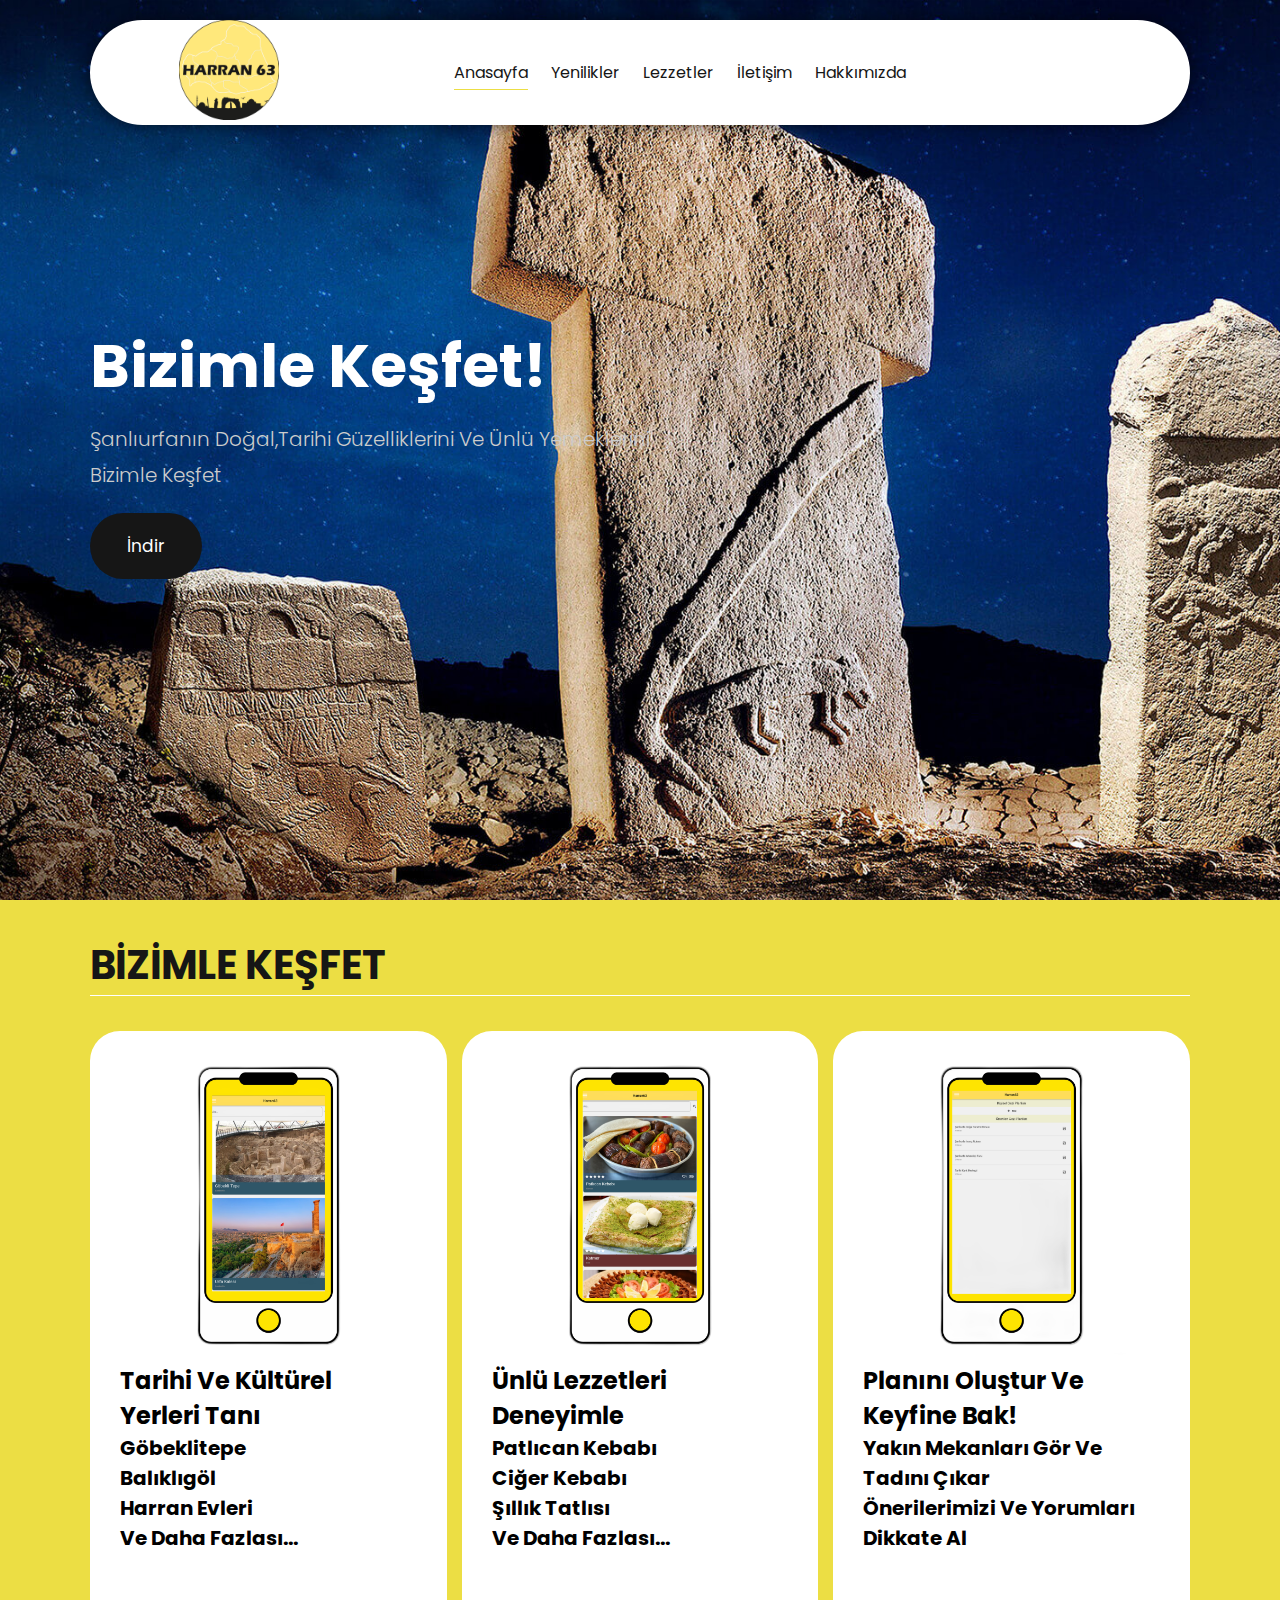
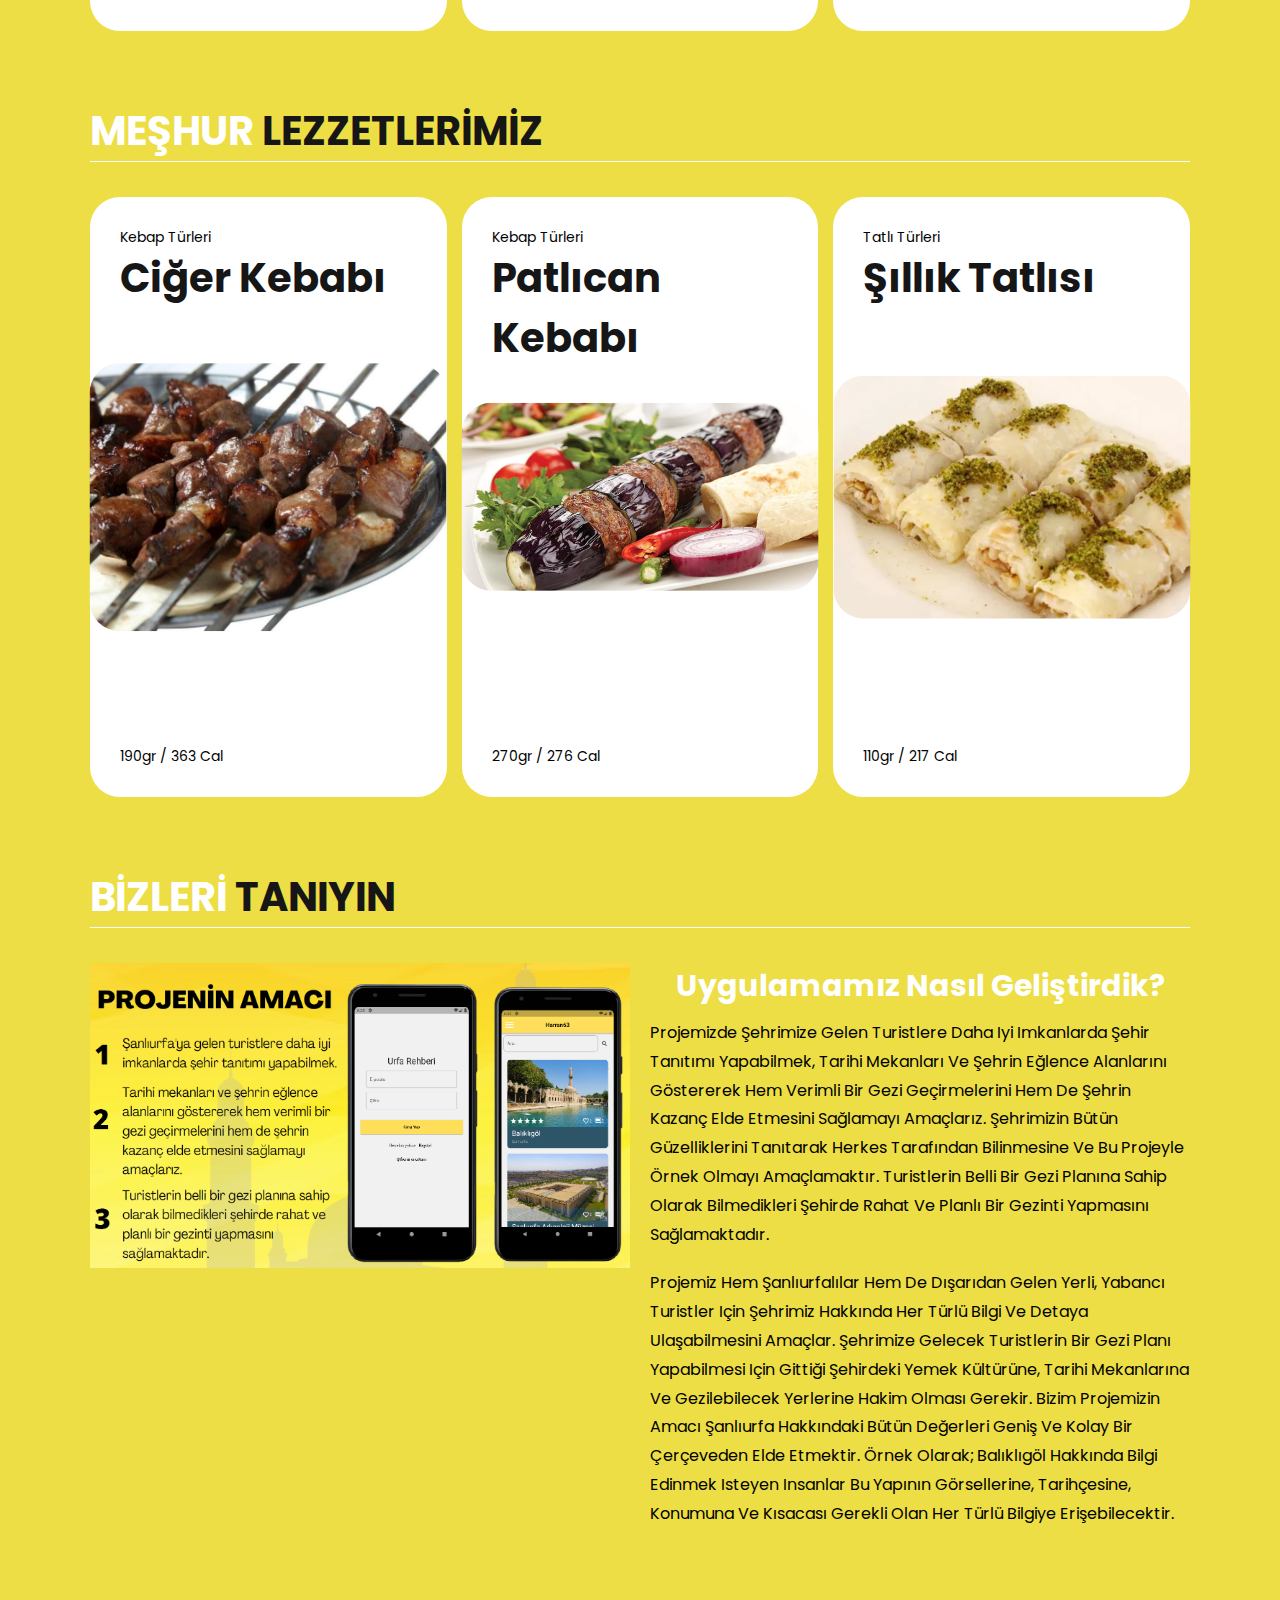
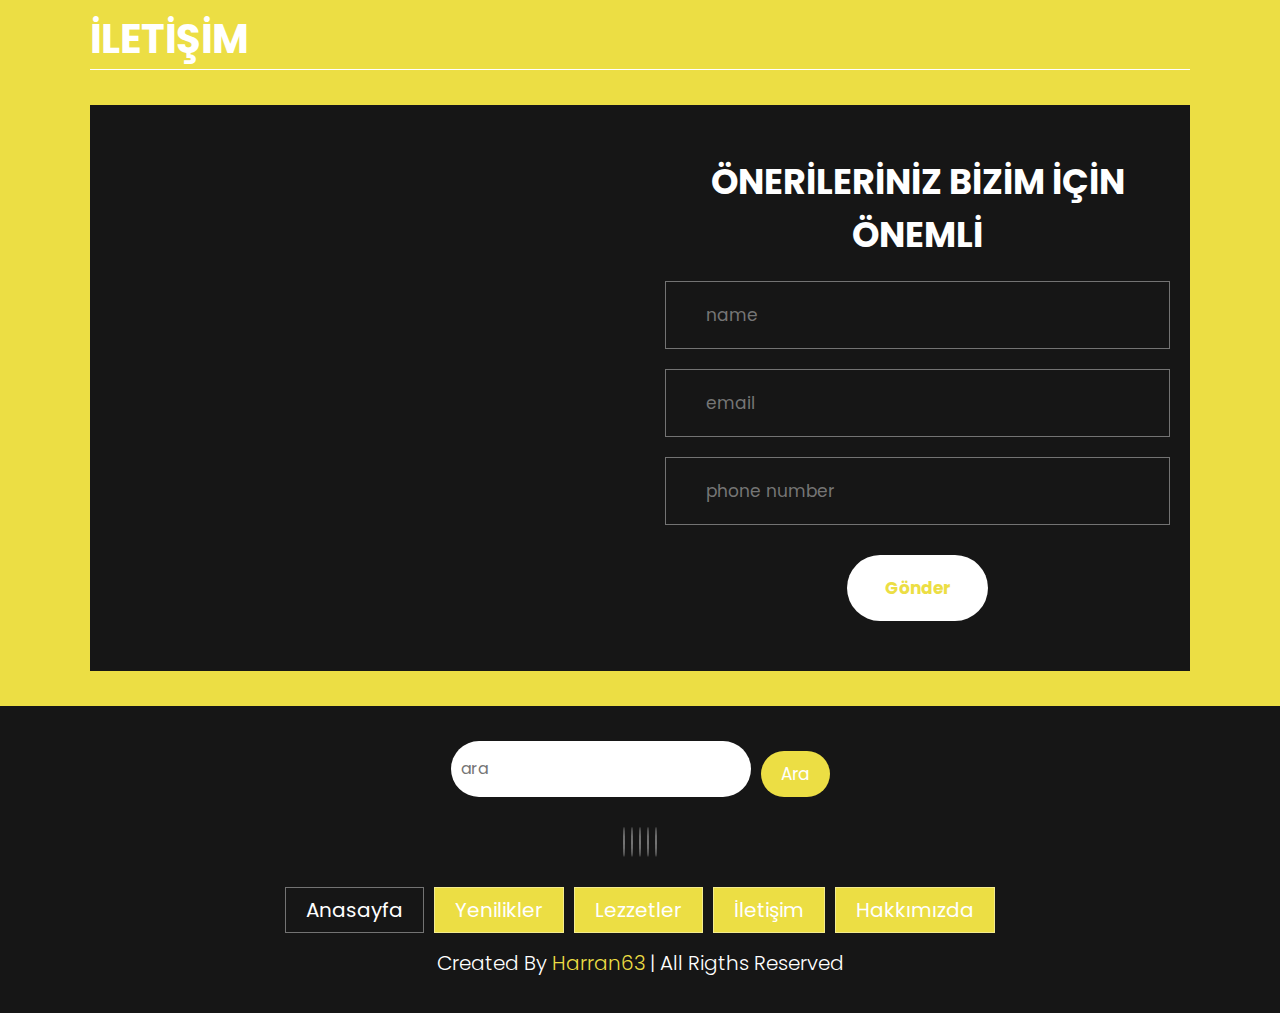
<file: proje/index.html>
<!DOCTYPE html>
<html lang="tr">
  <head>
    <meta charset="UTF-8" />
    <meta http-equiv="X-UA-Compatible" content="IE=edge" />
    <meta name="viewport" content="width=device-width, initial-scale=1.0" />
    <link
      rel="stylesheet"
      href="https://cdnjs.cloudflare.com/ajax/libs/font-awesome/6.1.1/css/all.min.css"
      integrity="sha512-KfkfwYDsLkIlwQp6LFnl8zNdLGxu9YAA1QvwINks4PhcElQSvqcyVLLD9aMhXd13uQjoXtEKNosOWaZqXgel0g=="
      crossorigin="anonymous"
      referrerpolicy="no-referrer"
    />
    <title>Urfa Rehberi</title>
    <link rel="stylesheet" href="styles/style.css" />
  </head>
  <body>
    <!--! header section start  -->
    <header class="header">
      <a href="index.html" class="logo">
        <img src="images/logo.png" alt="logo" />
      </a>
      <nav class="navbar">
        <a href="index.html" class="active">Anasayfa</a>
        <a href="menu.html">Yenilikler</a>
        <a href="products.html">Lezzetler</a>
        <a href="contact.html">İletişim</a>
        <a href="about.html">Hakkımızda</a>
      </nav>

      <div class="buttons">
        <button id="search-btn">
          <i class="fas fa-search"></i>
        </button>
        <button id="menu-btn">
          <i class="fas fa-bars"></i>
        </button>
      </div>

      <div class="search-form">
        <input
          type="text"
          class="search-input"
          id="search-box"
          placeholder="search here"
        />
        <i class="fas fa-search"></i>
      </div>
    </header>
    <!--! header section end  -->

    <!--! home section start  -->
    <section class="home" id="home">
      <div class="content">
        <h3>Bizimle Keşfet!</h3>
        <p>
          Şanlıurfanın doğal,tarihi güzelliklerini ve ünlü yemeklerini bizimle keşfet
        </p>
        <a href="https://play.google.com/store?hl=tr&gl=US" class="btn">İndir</a>
      </div>
    </section>
    <!--! home section end  -->

    <!--! menu section start  -->
    <section class="menu" id="menu">
      <h1 class="heading"><span>Bizimle Keşfet</span></h1>
      <div class="box-container">
        
        <div class="box">
          <div class="box-head">
            <img src="images/menu-1.png" alt="menu" />
            <span class="menu-category"><h1>Tarihi ve Kültürel Yerleri Tanı</h1></span>
            <h1>Göbeklitepe</h1>
            <h1>Balıklıgöl</h1>
            <h1>Harran Evleri</h1>
            <h1>ve daha fazlası...</h1>
          </div>
         
        </div>
        
        <div class="box">
          <div class="box-head">
            <img src="images/menu-2.png" alt="menu" />
            <span class="menu-category"><h1>Ünlü Lezzetleri Deneyimle</h1></span>
            <h1>Patlıcan Kebabı</h1>
            <h1>Ciğer Kebabı</h1>
            <h1>Şıllık Tatlısı</h1>
            <h1>ve daha fazlası...</h1>
          </div>
        </div>
        
        <div class="box">
          <div class="box-head">
            <img src="images/menu-3.png" alt="menu" />
            <span class="menu-category"><h1>Planını Oluştur ve Keyfine Bak!</h1></span>
            <h1>Yakın Mekanları Gör ve tadını çıkar</h1>
            <h1>Önerilerimizi ve yorumları dikkate al</h1>
          </div>
        </div>
      </div>
    </section>
    <!--! menu section end  -->

    <!--! products section start  -->
    <section class="products" id="products">
      <h1 class="heading">Meşhur <span>Lezzetlerimiz</span></h1>
      <div class="box-container">
        
        <div class="box">
          <div class="box-head">
            <span class="title">Kebap Türleri</span>
            <a href="#" class="name">Ciğer Kebabı</a>
          </div>
          <div class="image">
            <img src="images/product-1.png" alt="" />
          </div>
          <div class="box-bottom">
            <div class="info">
              <span class="amount">190gr / 363 Cal</span>
            </div>
           
          </div>
        </div>

        <div class="box">
          <div class="box-head">
            <span class="title">Kebap Türleri</span>
            <a href="#" class="name">Patlıcan Kebabı</a>
          </div>
          <div class="image">
            <img src="images/product-2.png" alt="" />
          </div>
          <div class="box-bottom">
            <div class="info">
              <span class="amount">270gr / 276 Cal</span>
            </div>
          </div>
        </div>
        
        <div class="box">
          <div class="box-head">
            <span class="title">Tatlı Türleri</span>
            <a href="#" class="name">Şıllık Tatlısı</a>
          </div>
          <div class="image">
            <img src="images/product-3.png" alt="" />
          </div>
          <div class="box-bottom">
            <div class="info">
              <span class="amount">110gr / 217 Cal</span>
            </div>
          
          </div>
        </div>
        
      </div>
    </section>
    <!--! products section end  -->

    <!--! about section start  -->
    <section class="about" id="about">
      <h1 class="heading">Bizleri <span>Tanıyın</span></h1>
      <div class="row">
        <div class="image">
          <img src="images/about.jpg" alt="about" />
        </div>
        <div class="content content-topper">
          <h3>Uygulamamız Nasıl Geliştirdik?</h3>
          <p>
            Projemizde şehrimize gelen turistlere daha iyi imkanlarda şehir tanıtımı yapabilmek, 
            tarihi mekanları ve şehrin eğlence alanlarını göstererek hem verimli bir gezi geçirmelerini hem de şehrin kazanç elde etmesini sağlamayı amaçlarız.
             Şehrimizin bütün güzelliklerini tanıtarak herkes tarafından bilinmesine ve bu projeyle örnek olmayı amaçlamaktır. Turistlerin belli bir gezi planına sahip olarak bilmedikleri 
             şehirde rahat ve planlı bir gezinti yapmasını sağlamaktadır.
          </p>
          <p>
            Projemiz hem Şanlıurfalılar hem de dışarıdan gelen yerli, yabancı turistler için şehrimiz hakkında her türlü bilgi ve detaya ulaşabilmesini amaçlar. 
            Şehrimize gelecek turistlerin bir gezi planı yapabilmesi için gittiği şehirdeki yemek kültürüne, tarihi mekanlarına ve gezilebilecek yerlerine hakim olması gerekir. 
            Bizim projemizin amacı Şanlıurfa hakkındaki bütün değerleri geniş ve kolay bir çerçeveden elde etmektir. Örnek olarak; 
            Balıklıgöl hakkında bilgi edinmek isteyen insanlar bu yapının görsellerine, tarihçesine, konumuna ve kısacası gerekli olan her türlü bilgiye erişebilecektir.
          </p>
          
        </div>
      </div>
    </section>
    <!--! about section end  -->

   

    <!--! contact section start  -->
    <section class="contact" id="contact">
      <h1 class="heading">İletişim<span></span></h1>
      <div class="row">
        <iframe
          class="map"
          src="https://www.google.com/maps/embed?pb=!1m14!1m8!1m3!1d12716.697509953588!2d39.0017385!3d37.1723267!3m2!1i1024!2i768!4f13.1!3m3!1m2!1s0x0%3A0xa48727be53209b60!2sHarran%20%C3%9Cniversitesi%20Osmanbey%20Kamp%C3%BCs%C3%BC!5e0!3m2!1str!2str!4v1653143819483!5m2!1str!2str"
          loading="lazy"
          referrerpolicy="no-referrer-when-downgrade"
        ></iframe>
        <form>
          <h3>Önerileriniz bizim için önemli</h3>
          <div class="inputBox">
            <i class="fas fa-user"></i>
            <input type="text" placeholder="name" />
          </div>
          <div class="inputBox">
            <i class="fas fa-envelope"></i>
            <input type="email" placeholder="email" />
          </div>
          <div class="inputBox">
            <i class="fas fa-phone"></i>
            <input type="number" placeholder="phone number" />
          </div>
          <input type="submit" class="btn" value="Gönder" />
        </form>
      </div>
    </section>
    <!--! contact section end  -->

    

    <!--! footer section start  -->
    <section class="footer">
      <div class="search">
        <input type="text" class="search-input" placeholder="ara" />
        <button class="btn btn-primary">ara</button>
      </div>
      <div class="share">
        <a href="https://tr-tr.facebook.com/" class="fab fa-facebook"></a>
        <a href="https://twitter.com/" class="fab fa-twitter"></a>
        <a href="https://www.instagram.com/" class="fab fa-instagram"></a>
        <a href="https://www.linkedin.com/" class="fab fa-linkedin"></a>
        <a href="https://tr.pinterest.com/" class="fab fa-pinterest"></a>
      </div>

      <div class="links">
        <a href="index.html" class="active">Anasayfa</a>
        <a href="menu.html">Yenilikler</a>
        <a href="products.html">Lezzetler</a>
        <a href="contact.html">İletişim</a>
        <a href="about.html">Hakkımızda</a>
      </div>

      <div class="credit">
        created by <span>harran63</span> | all rigths reserved
      </div>
    </section>
    <!--! footer section end  -->

    <script src="js/script.js"></script>
  </body>
</html>
</file>
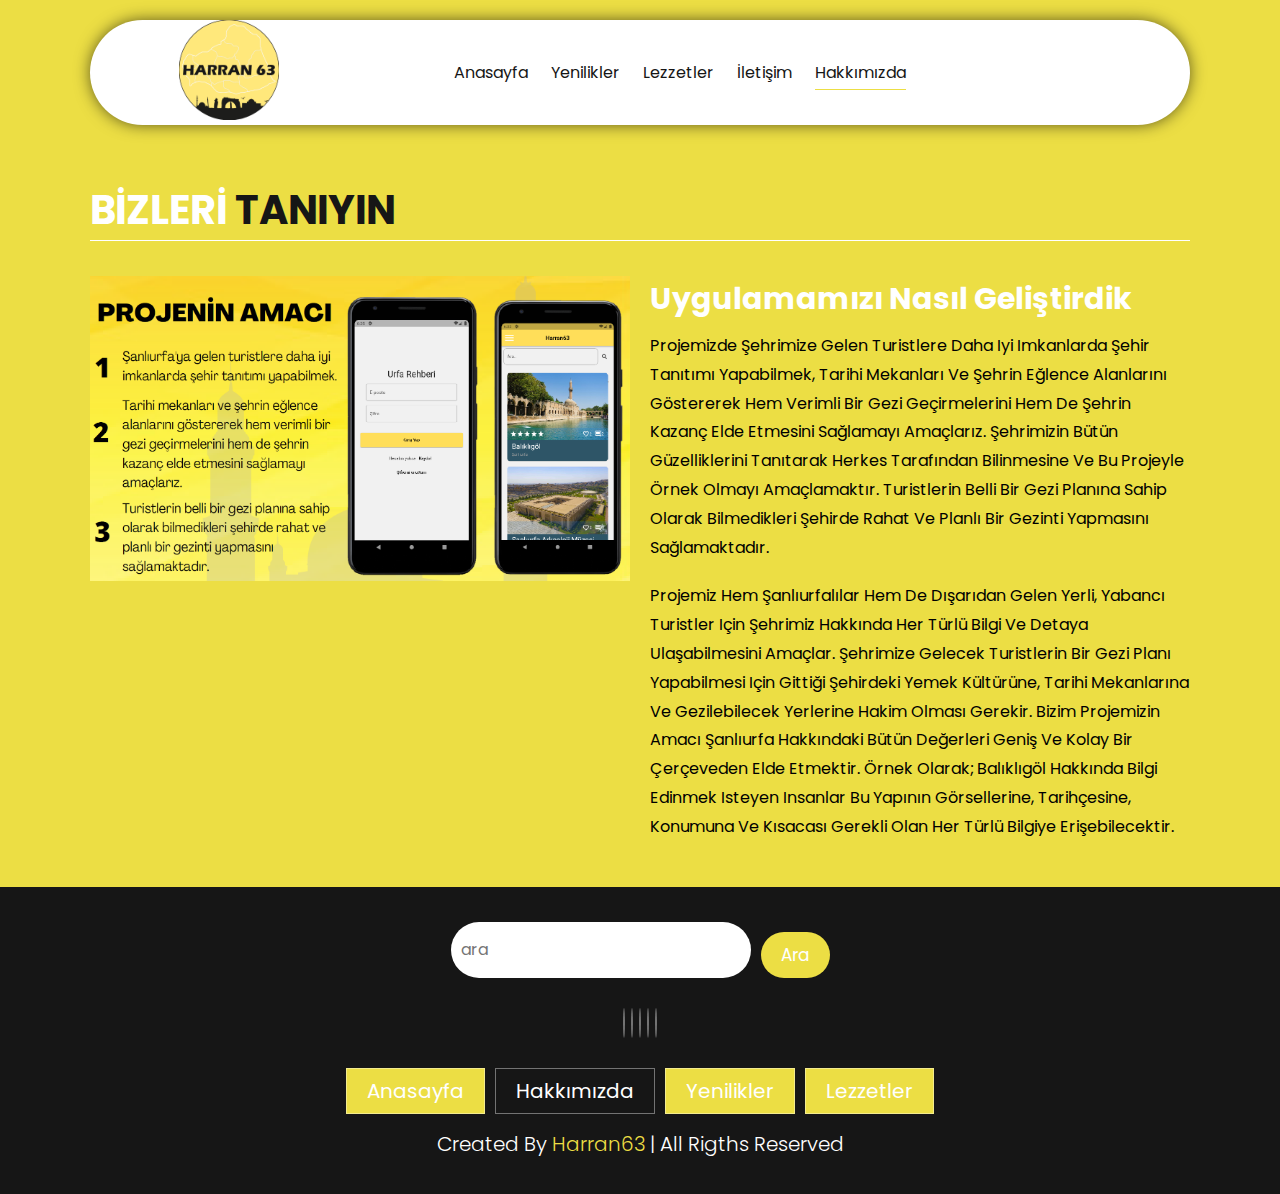
<file: proje/about.html>
<!DOCTYPE html>
<html lang="tr">
  <head>
    <meta charset="UTF-8" />
    <meta http-equiv="X-UA-Compatible" content="IE=edge" />
    <meta name="viewport" content="width=device-width, initial-scale=1.0" />
    <link
      rel="stylesheet"
      href="https://cdnjs.cloudflare.com/ajax/libs/font-awesome/6.1.1/css/all.min.css"
      integrity="sha512-KfkfwYDsLkIlwQp6LFnl8zNdLGxu9YAA1QvwINks4PhcElQSvqcyVLLD9aMhXd13uQjoXtEKNosOWaZqXgel0g=="
      crossorigin="anonymous"
      referrerpolicy="no-referrer"
    />
    <title>About</title>
    <link rel="stylesheet" href="styles/style.css" />
  </head>
  <body>
    <!--! header section start  -->
    <header class="header">
      <a href="index.html" class="logo">
        <img src="images/logo.png" alt="logo" />
      </a>
      <nav class="navbar">
        <a href="index.html">Anasayfa</a>
        <a href="menu.html">Yenilikler</a>
        <a href="products.html">Lezzetler</a>
        <a href="contact.html">İletişim</a>
        <a href="about.html" class="active">Hakkımızda</a>
      </nav>

      <div class="buttons">
        <button id="search-btn">
          <i class="fas fa-search"></i>
        </button>
        <button id="menu-btn">
          <i class="fas fa-bars"></i>
        </button>
      </div>

      <div class="search-form">
        <input
          type="text"
          class="search-input"
          id="search-box"
          placeholder="search here"
        />
        <i class="fas fa-search"></i>
      </div>

    </header>
    <!--! header section end  -->

    <!--! about section start  -->
    <section class="about" id="about">
      <h1 class="heading">Bizleri<span> Tanıyın</span></h1>
      <div class="row">
        <div class="image">
          <img src="images/about.jpg" alt="about" />
        </div>
        <div class="content">
          <h3>Uygulamamızı Nasıl Geliştirdik</h3>
          <p>
            Projemizde şehrimize gelen turistlere daha iyi imkanlarda şehir tanıtımı yapabilmek, 
            tarihi mekanları ve şehrin eğlence alanlarını göstererek hem verimli bir gezi geçirmelerini hem de şehrin kazanç elde etmesini sağlamayı amaçlarız.
             Şehrimizin bütün güzelliklerini tanıtarak herkes tarafından bilinmesine ve bu projeyle örnek olmayı amaçlamaktır. Turistlerin belli bir gezi planına sahip olarak bilmedikleri 
             şehirde rahat ve planlı bir gezinti yapmasını sağlamaktadır.
          </p>
          <p>
            Projemiz hem Şanlıurfalılar hem de dışarıdan gelen yerli, yabancı turistler için şehrimiz hakkında her türlü bilgi ve detaya ulaşabilmesini amaçlar. 
            Şehrimize gelecek turistlerin bir gezi planı yapabilmesi için gittiği şehirdeki yemek kültürüne, tarihi mekanlarına ve gezilebilecek yerlerine hakim olması gerekir. 
            Bizim projemizin amacı Şanlıurfa hakkındaki bütün değerleri geniş ve kolay bir çerçeveden elde etmektir. Örnek olarak; 
            Balıklıgöl hakkında bilgi edinmek isteyen insanlar bu yapının görsellerine, tarihçesine, konumuna ve kısacası gerekli olan her türlü bilgiye erişebilecektir.
          </p>
         
        </div>
      </div>
    </section>
    <!--! about section end  -->

    <!--! footer section start  -->
    <section class="footer">
      <div class="search">
        <input type="text" class="search-input" placeholder="ara" />
        <button class="btn btn-primary">ara</button>
      </div>
      <div class="share">
        <a href="https://tr-tr.facebook.com/" class="fab fa-facebook"></a>
        <a href="https://twitter.com/" class="fab fa-twitter"></a>
        <a href="https://www.instagram.com/" class="fab fa-instagram"></a>
        <a href="https://www.linkedin.com/" class="fab fa-linkedin"></a>
        <a href="https://tr.pinterest.com/" class="fab fa-pinterest"></a>
      </div>

      <div class="links">
        <a href="#">Anasayfa</a>
        <a href="#" class="active">Hakkımızda</a>
        <a href="#">Yenilikler</a>
        <a href="#">Lezzetler</a>
   
      </div>

      <div class="credit">
        created by <span>Harran63</span> | all rigths reserved
      </div>
    </section>
    <!--! footer section end  -->

    <script src="js/script.js"></script>
  </body>
</html>
</file>
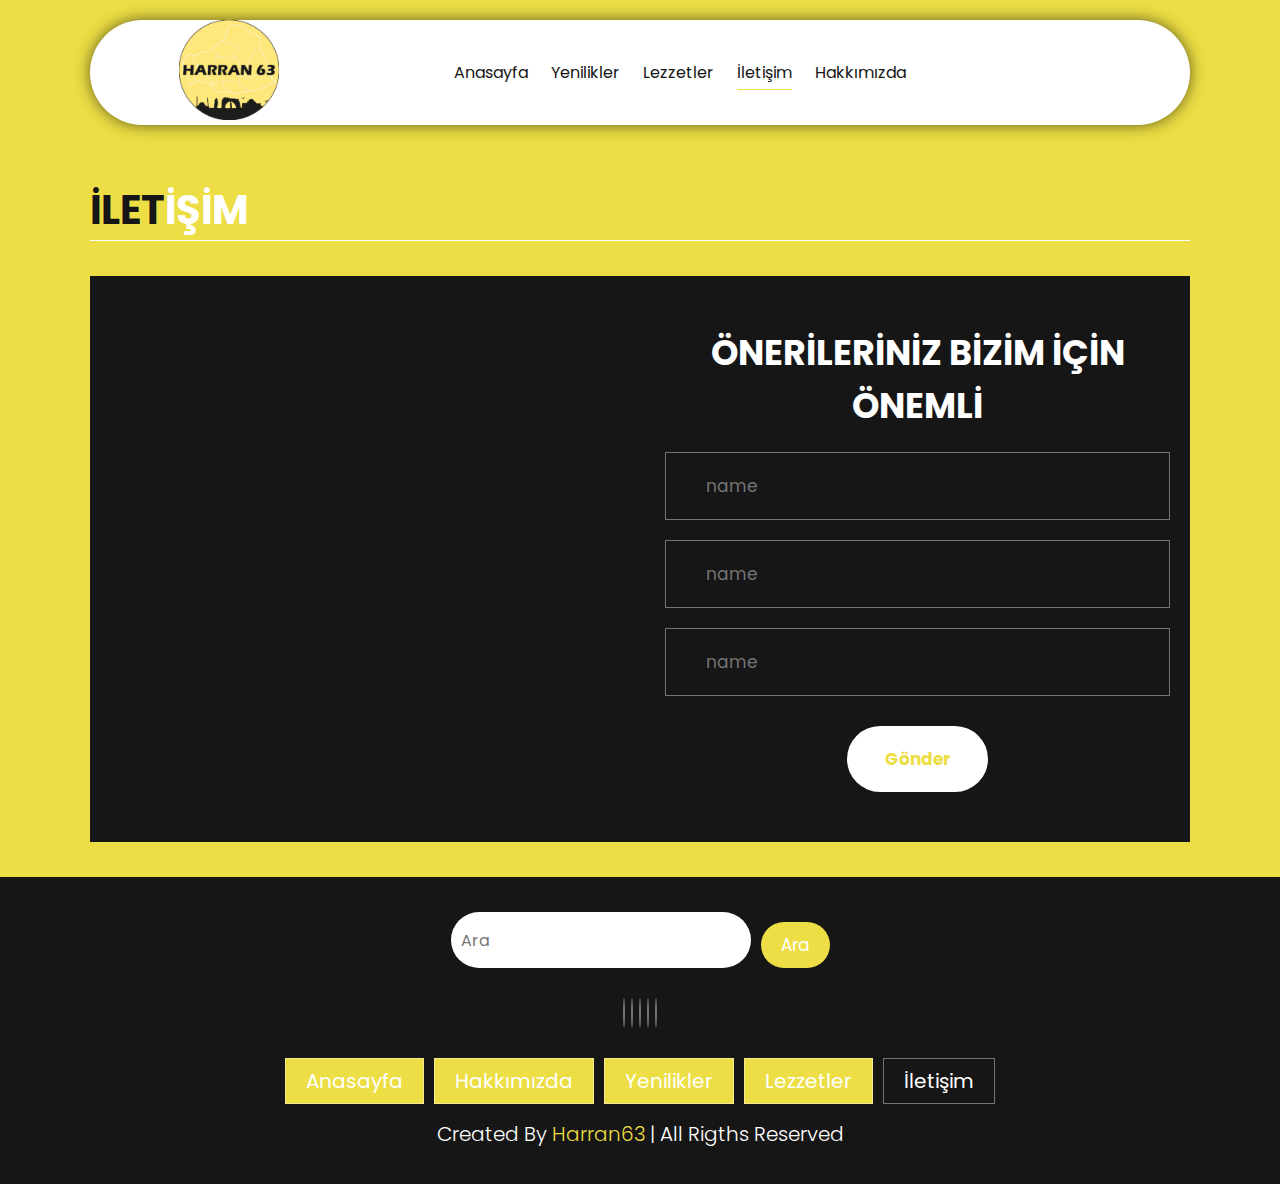
<file: proje/contact.html>
<!DOCTYPE html>
<html lang="tr">
  <head>
    <meta charset="UTF-8" />
    <meta http-equiv="X-UA-Compatible" content="IE=edge" />
    <meta name="viewport" content="width=device-width, initial-scale=1.0" />
    <link
      rel="stylesheet"
      href="https://cdnjs.cloudflare.com/ajax/libs/font-awesome/6.1.1/css/all.min.css"
      integrity="sha512-KfkfwYDsLkIlwQp6LFnl8zNdLGxu9YAA1QvwINks4PhcElQSvqcyVLLD9aMhXd13uQjoXtEKNosOWaZqXgel0g=="
      crossorigin="anonymous"
      referrerpolicy="no-referrer"
    />
    <title>Contact</title>
    <link rel="stylesheet" href="styles/style.css" />
  </head>
  <body>
    <!--! header section start  -->
    <header class="header">
      <a href="index.html" class="logo">
        <img src="images/logo.png" alt="logo" />
      </a>
      <nav class="navbar">
        <a href="index.html">Anasayfa</a>
        <a href="menu.html">Yenilikler</a>
        <a href="products.html">Lezzetler</a>
        <a href="contact.html" class="active">İletişim</a>
        <a href="about.html">Hakkımızda</a>
      </nav>

      <div class="buttons">
        <button id="search-btn">
          <i class="fas fa-search"></i>
        </button>
        <button id="menu-btn">
          <i class="fas fa-bars"></i>
        </button>
      </div>

      <div class="search-form">
        <input
          type="text"
          class="search-input"
          id="search-box"
          placeholder="search here"
        />
        <i class="fas fa-search"></i>
      </div>

    </header>
    <!--! header section end  -->

    <!--! contact section start  -->
    <section class="contact" id="contact">
      <h1 class="heading"><span>ilet</span>işim</h1>
      <div class="row">
        <iframe
          class="map"
          src="https://www.google.com/maps/embed?pb=!1m14!1m8!1m3!1d12716.697509953588!2d39.0017385!3d37.1723267!3m2!1i1024!2i768!4f13.1!3m3!1m2!1s0x0%3A0xa48727be53209b60!2sHarran%20%C3%9Cniversitesi%20Osmanbey%20Kamp%C3%BCs%C3%BC!5e0!3m2!1str!2str!4v1653143819483!5m2!1str!2str"
          loading="lazy"
          referrerpolicy="no-referrer-when-downgrade"
        ></iframe>
        <form>
          <h3>Önerileriniz bizim için önemli</h3>
          <div class="inputBox">
            <i class="fas fa-user"></i>
            <input type="text" placeholder="name" />
          </div>
          <div class="inputBox">
            <i class="fas fa-envelope"></i>
            <input type="email" placeholder="name" />
          </div>
          <div class="inputBox">
            <i class="fas fa-phone"></i>
            <input type="number" placeholder="name" />
          </div>
          <input type="submit" class="btn" value="Gönder" />
        </form>
      </div>
    </section>
    <!--! contact section end  -->

    <!--! footer section start  -->
    <section class="footer">
      <div class="search">
        <input type="text" class="search-input" placeholder="Ara" />
        <button class="btn btn-primary">Ara</button>
      </div>
      <div class="share">
        <a href="https://tr-tr.facebook.com/" class="fab fa-facebook"></a>
        <a href="https://twitter.com/" class="fab fa-twitter"></a>
        <a href="https://www.instagram.com/" class="fab fa-instagram"></a>
        <a href="https://www.linkedin.com/" class="fab fa-linkedin"></a>
        <a href="https://tr.pinterest.com/" class="fab fa-pinterest"></a>
      </div>

      <div class="links">
        <a href="#">Anasayfa</a>
        <a href="#">Hakkımızda</a>
        <a href="#">Yenilikler</a>
        <a href="#">Lezzetler</a>
        <a href="#" class="active">İletişim</a>
      </div>

      <div class="credit">
        created by <span>Harran63</span> | all rigths reserved
      </div>
    </section>
    <!--! footer section end  -->

    <script src="js/script.js"></script>
  </body>
</html>
</file>
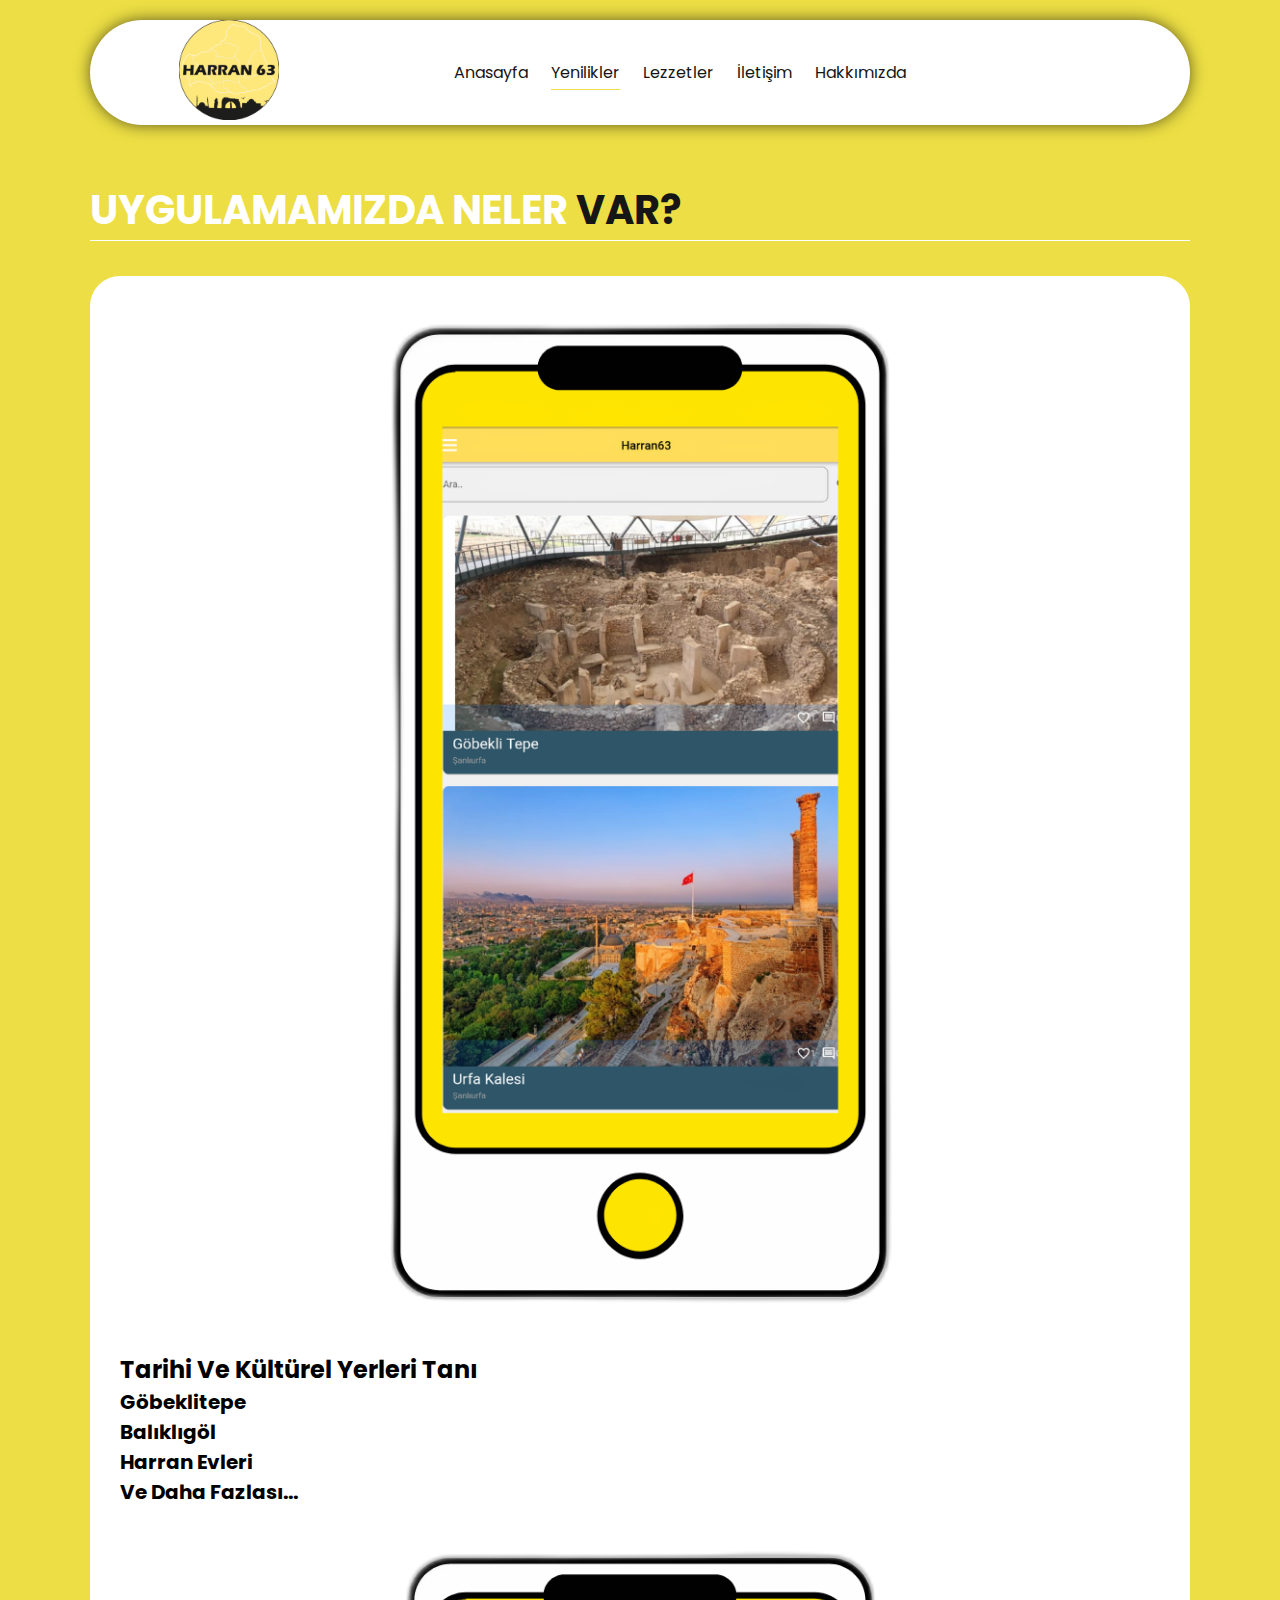
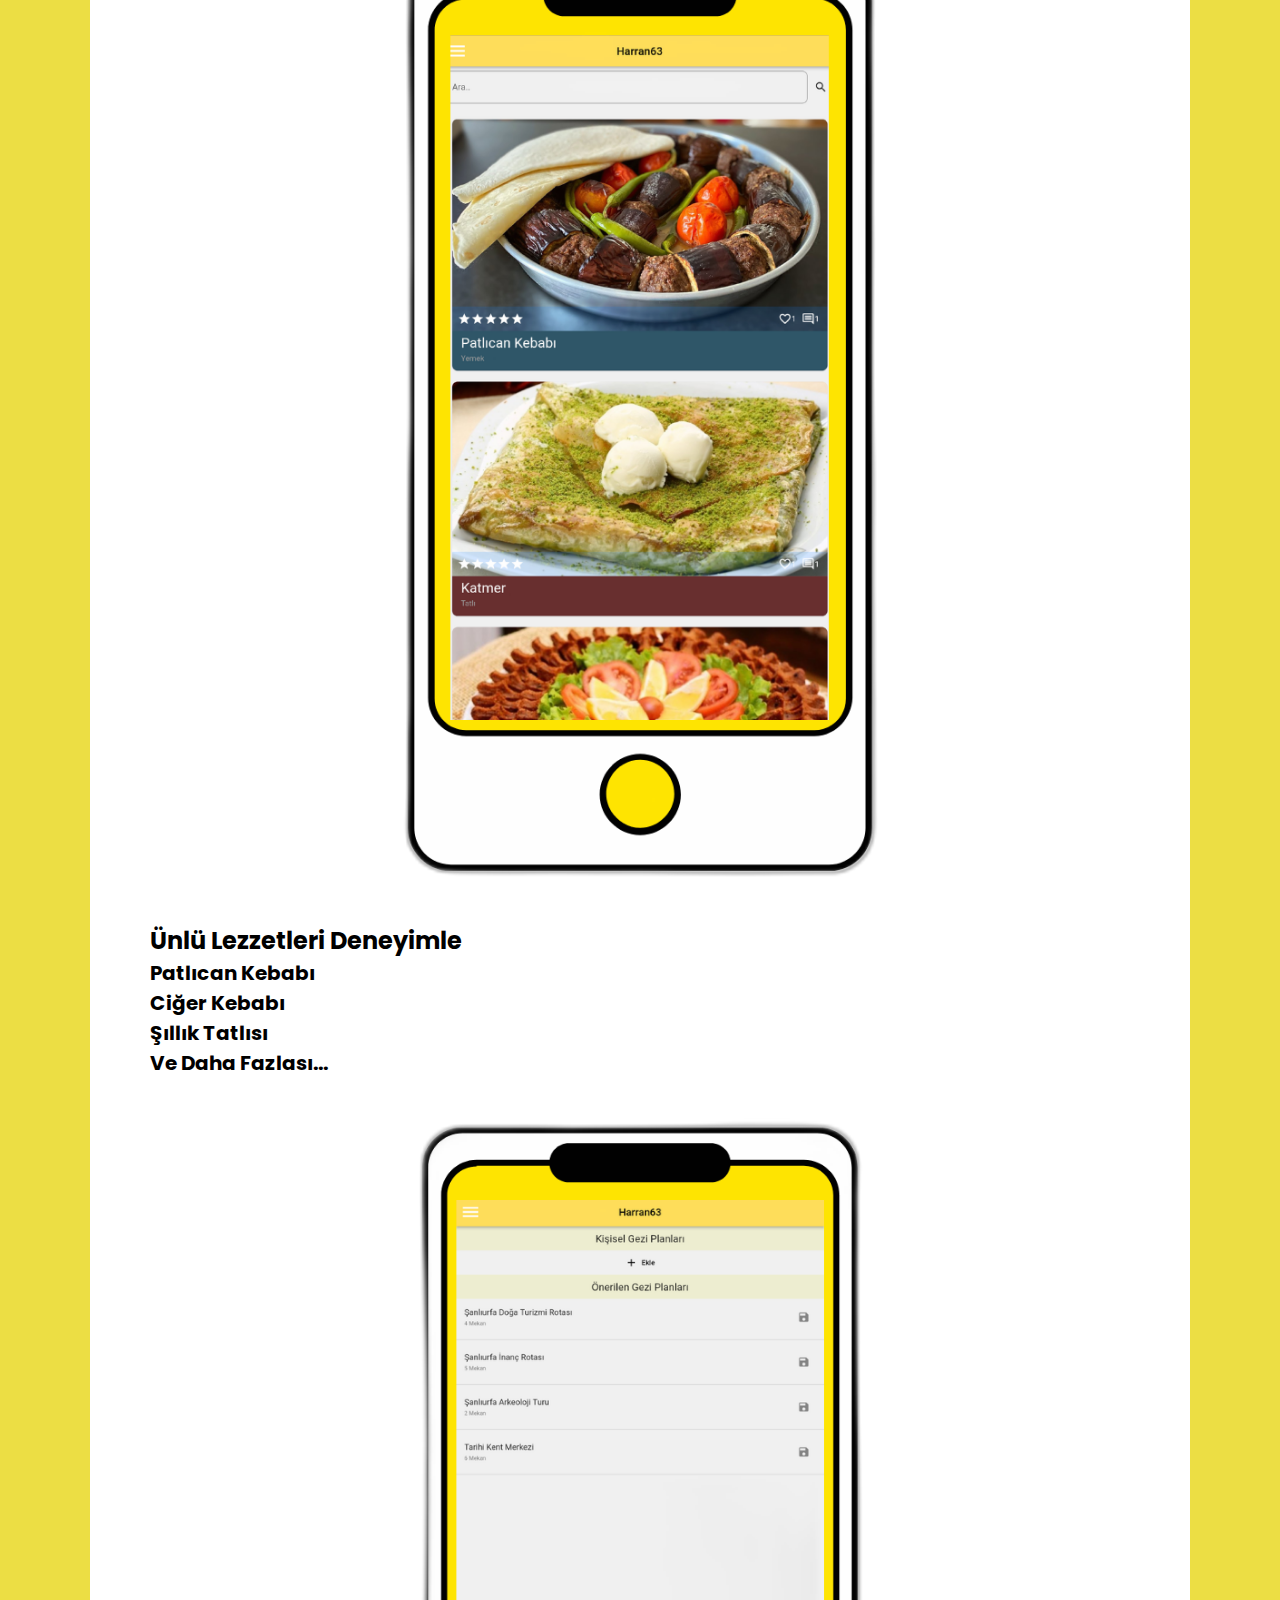
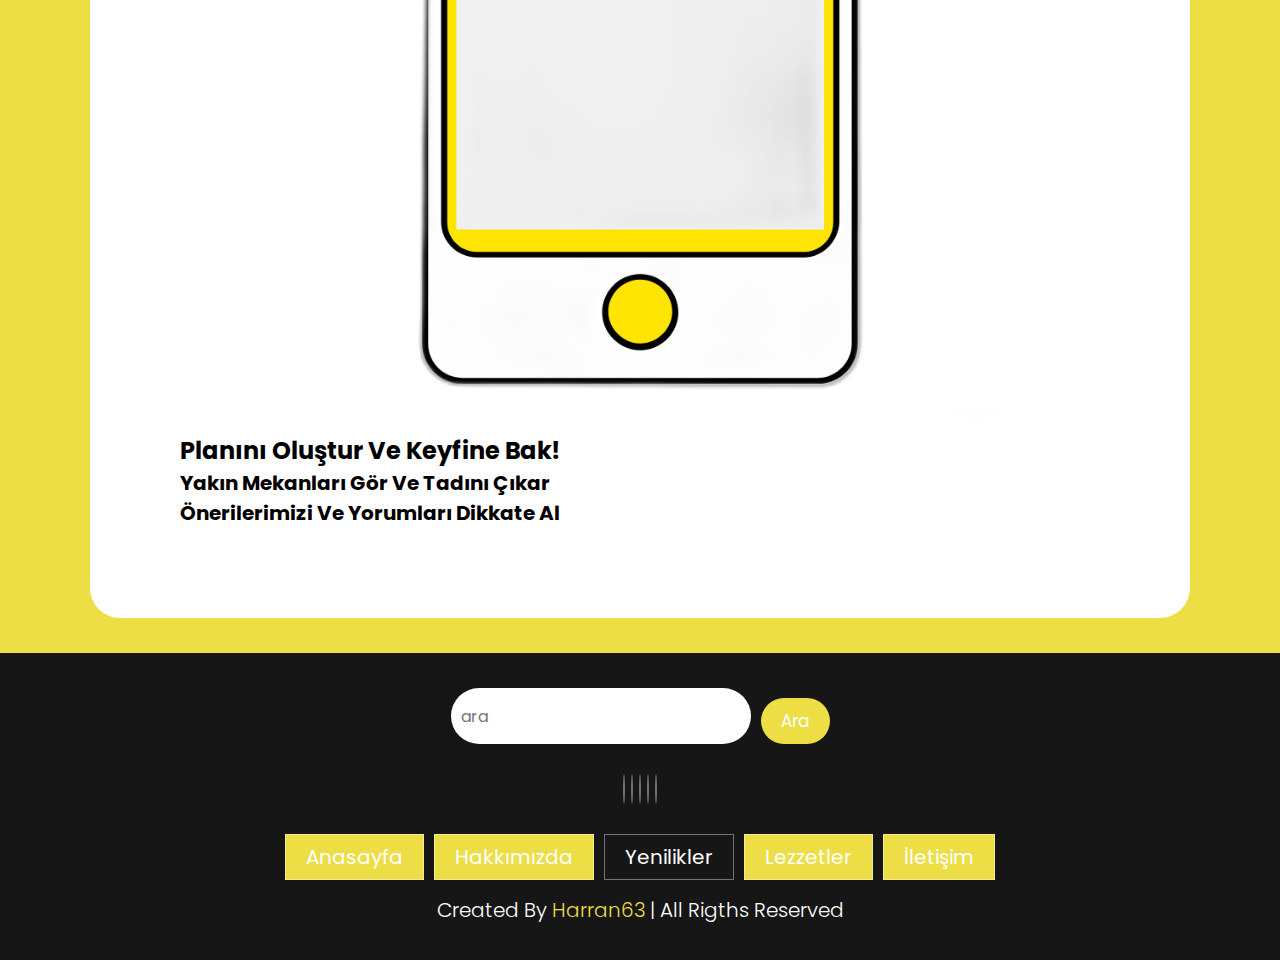
<file: proje/menu.html>
<!DOCTYPE html>
<html lang="tr">
  <head>
    <meta charset="UTF-8" />
    <meta http-equiv="X-UA-Compatible" content="IE=edge" />
    <meta name="viewport" content="width=device-width, initial-scale=1.0" />
    <link
      rel="stylesheet"
      href="https://cdnjs.cloudflare.com/ajax/libs/font-awesome/6.1.1/css/all.min.css"
      integrity="sha512-KfkfwYDsLkIlwQp6LFnl8zNdLGxu9YAA1QvwINks4PhcElQSvqcyVLLD9aMhXd13uQjoXtEKNosOWaZqXgel0g=="
      crossorigin="anonymous"
      referrerpolicy="no-referrer"
    />
    <title>Yenilikler</title>
    <link rel="stylesheet" href="styles/style.css" />
  </head>
  <body>
    <!--! header section start  -->
    <header class="header">
      <a href="index.html" class="logo">
        <img src="images/logo.png" alt="logo" />
      </a>
      <nav class="navbar">
        <a href="index.html">Anasayfa</a>
        <a href="menu.html" class="active">Yenilikler</a>
        <a href="products.html">Lezzetler</a>
        <a href="contact.html">İletişim</a>
        <a href="about.html">Hakkımızda</a>
      </nav>

      <div class="buttons">
        <button id="search-btn">
          <i class="fas fa-search"></i>
        </button>
        <button id="menu-btn">
          <i class="fas fa-bars"></i>
        </button>
      </div>

      <div class="search-form">
        <input
          type="text"
          class="search-input"
          id="search-box"
          placeholder="search here"
        />
        <i class="fas fa-search"></i>
      </div>

    </header>
    <!--! header section end  -->

    <!--! menu section start  -->
    <section class="menu" id="menu">
      <h1 class="heading">Uygulamamızda Neler <span>var?</span></h1>
      <div class="box-container">
        
        <div class="box">
          <div class="box-head">
            <img src="images/menu-1.png" alt="menu-category" />
            <span class="menu-category"><h1>Tarihi ve Kültürel Yerleri Tanı</h1></span>
            <h1>Göbeklitepe</h1>
            <h1>Balıklıgöl</h1>
            <h1>Harran Evleri</h1>
            <h1>ve daha fazlası...</h1>
          </div>
        
        <div class="box">
          <div class="box-head">
            <img src="images/menu-2.png" alt="menu" />
            <span class="menu-category"><h1>Ünlü Lezzetleri Deneyimle</h1></span>
            <h1>Patlıcan Kebabı</h1>
            <h1>Ciğer Kebabı</h1>
            <h1>Şıllık Tatlısı</h1>
            <h1>ve daha fazlası...</h1>
        </div>
        
        <div class="box">
          <div class="box-head">
            <img src="images/menu-3.png" alt="menu" />
            <span class="menu-category"><h1>Planını Oluştur ve Keyfine Bak!</h1></span>
            <h1>Yakın Mekanları Gör ve tadını çıkar</h1>
            <h1>Önerilerimizi ve yorumları dikkate al</h1>
            
          </div>
         
        </div>
        
    
      </div>
    </section>
    <!--! menu section end  -->

    <!--! footer section start  -->
    <section class="footer">
      <div class="search">
        <input type="text" class="search-input" placeholder="ara" />
        <button class="btn btn-primary">ara</button>
      </div>
      <div class="share">
        <a href="https://tr-tr.facebook.com/" class="fab fa-facebook"></a>
        <a href="https://twitter.com/" class="fab fa-twitter"></a>
        <a href="https://www.instagram.com/" class="fab fa-instagram"></a>
        <a href="https://www.linkedin.com/" class="fab fa-linkedin"></a>
        <a href="https://tr.pinterest.com/" class="fab fa-pinterest"></a>
      </div>

      <div class="links">
        <a href="index.html">Anasayfa</a>
        <a href="about.html">Hakkımızda</a>
        <a href="menu.html" class="active">Yenilikler</a>
        <a href="products.html">Lezzetler</a>
        <a href="contact.html">İletişim</a>
      </div>

      <div class="credit">
        created by <span>Harran63</span> | all rigths reserved
      </div>
    </section>
    <!--! footer section end  -->

    <script src="js/script.js"></script>
  </body>
</html>
</file>
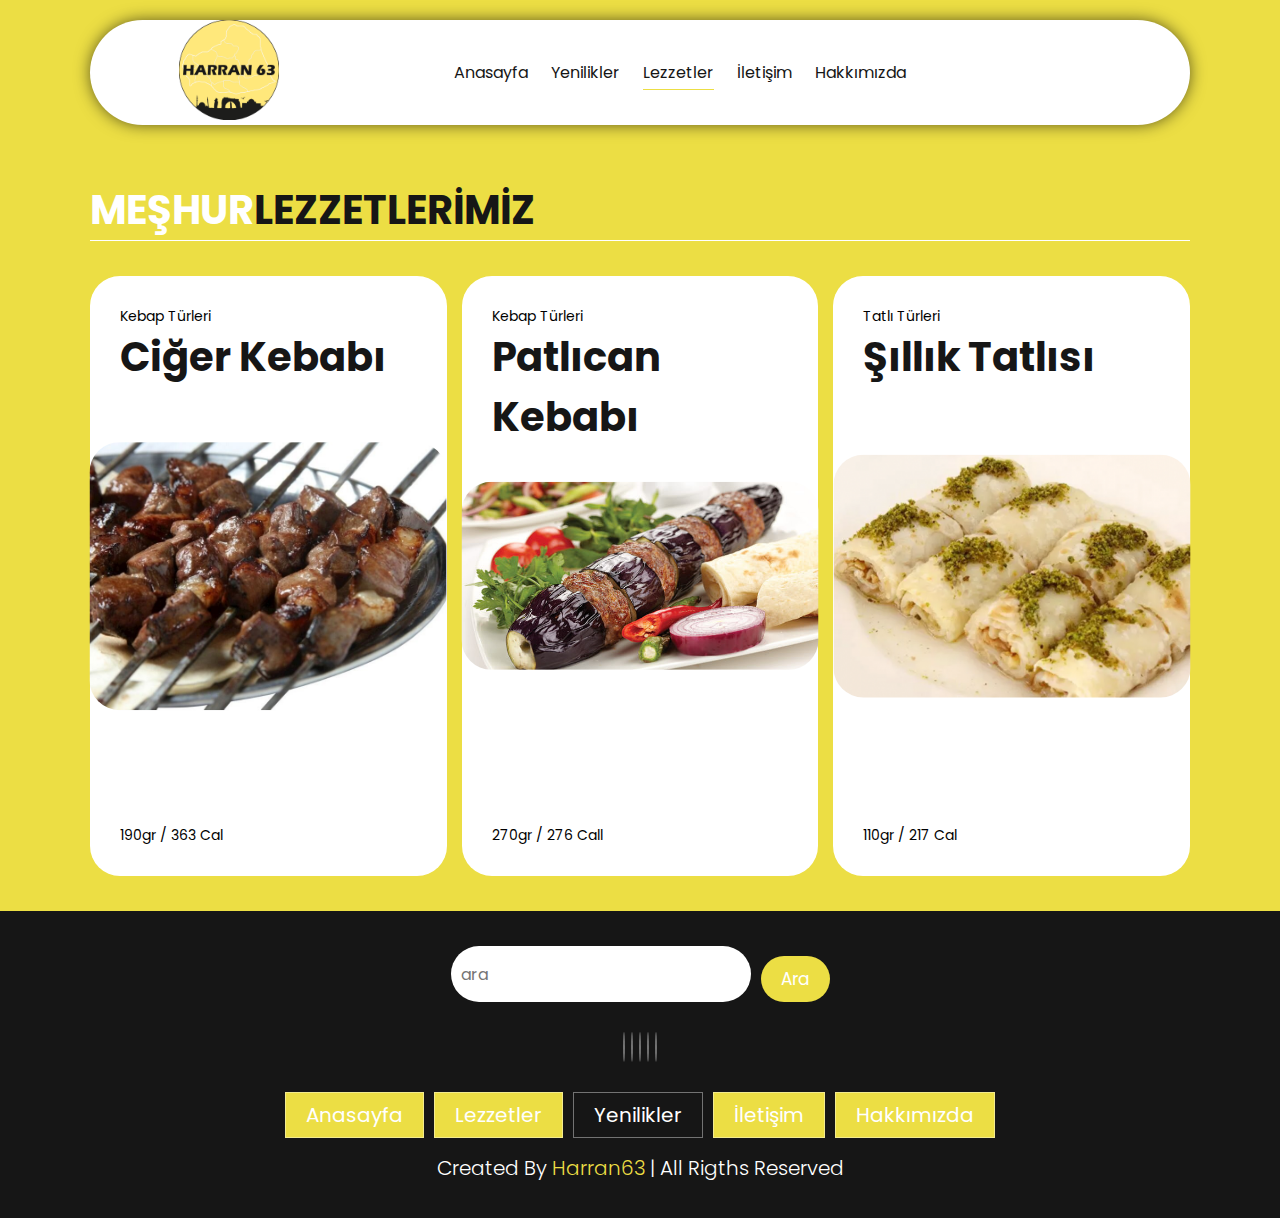
<file: proje/products.html>
<!DOCTYPE html>
<html lang="tr">
  <head>
    <meta charset="UTF-8" />
    <meta http-equiv="X-UA-Compatible" content="IE=edge" />
    <meta name="viewport" content="width=device-width, initial-scale=1.0" />
    <link
      rel="stylesheet"
      href="https://cdnjs.cloudflare.com/ajax/libs/font-awesome/6.1.1/css/all.min.css"
      integrity="sha512-KfkfwYDsLkIlwQp6LFnl8zNdLGxu9YAA1QvwINks4PhcElQSvqcyVLLD9aMhXd13uQjoXtEKNosOWaZqXgel0g=="
      crossorigin="anonymous"
      referrerpolicy="no-referrer"
    />
    <title>Meşhur Lezzetlerimiz</title>
    <link rel="stylesheet" href="styles/style.css" />
  </head>
  <body>
    <!--! header section start  -->
    <header class="header">
      <a href="index.html" class="logo">
        <img src="images/logo.png" alt="logo" />
      </a>
      <nav class="navbar">
        <a href="index.html">Anasayfa</a>
        <a href="products.html" >Yenilikler</a>
        <a href="menu.html" class="active">Lezzetler</a>
        <a href="contact.html">İletişim</a>
        <a href="about.html">Hakkımızda</a>
      </nav>

      <div class="buttons">
        <button id="search-btn">
          <i class="fas fa-search"></i>
        </button>
        <button id="menu-btn">
          <i class="fas fa-bars"></i>
        </button>
      </div>

      <div class="search-form">
        <input
          type="text"
          class="search-input"
          id="search-box"
          placeholder="search here"
        />
        <i class="fas fa-search"></i>
      </div>

    </header>
    <!--! header section end  -->

    <!--! products section start  -->
    <section class="products" id="products">
      <h1 class="heading">Meşhur<span>Lezzetlerimiz</span></h1>
      <div class="box-container">
        
        <div class="box">
          <div class="box-head">
            <span class="title">Kebap Türleri</span>
            <a href="#" class="name">Ciğer Kebabı</a>
          </div>
          <div class="image">
            <img src="images/product-1.png" alt="" />
          </div>
          <div class="box-bottom">
            <div class="info">
              <span class="amount">190gr / 363 Cal</span>
            </div>
            </div> 
          </div>
        
          <div class="box">
          <div class="box-head">
            <span class="title">Kebap Türleri</span>
            <a href="#" class="name">Patlıcan Kebabı</a>
          </div>
          <div class="image">
            <img src="images/product-2.png" alt="" />
          </div>
          <div class="box-bottom">
            <div class="info">
              <span class="amount">270gr / 276 Call</span>
            </div>
          </div>
        </div>
        <div class="box">
          <div class="box-head">
            <span class="title">Tatlı Türleri</span>
            <a href="#" class="name">Şıllık Tatlısı</a>
          </div>
          <div class="image">
            <img src="images/product-3.png" alt="" />
          </div>
          <div class="box-bottom">
            <div class="info">
              <span class="amount">110gr / 217 Cal</span>
            </div>
         
          </div>
        </div>
      </div>
    </section>
    <!--! products section end  -->

    <!--! footer section start  -->
    <section class="footer">
      <div class="search">
        <input type="text" class="search-input" placeholder="ara" />
        <button class="btn btn-primary">ara</button>
      </div>
      <div class="share">
        <a href="https://tr-tr.facebook.com/" class="fab fa-facebook"></a>
        <a href="https://twitter.com/" class="fab fa-twitter"></a>
        <a href="https://www.instagram.com/" class="fab fa-instagram"></a>
        <a href="https://www.linkedin.com/" class="fab fa-linkedin"></a>
        <a href="https://tr.pinterest.com/" class="fab fa-pinterest"></a>
      </div>

      <div class="links">
        <a href="index.html">Anasayfa</a>
        <a href="menu.html">Lezzetler</a>
        <a href="products.html" class="active">Yenilikler</a>
        <a href="contact.html">İletişim</a>
        <a href="about.html">Hakkımızda</a>
      </div>

      <div class="credit">
        created by <span>Harran63</span> | all rigths reserved
      </div>
    </section>
    <!--! footer section end  -->

    <script src="js/script.js"></script>
  </body>
</html>
</file>
<file: proje/styles/style.css>
@import url("https://fonts.googleapis.com/css2?family=Poppins:wght@100;300;400;500;600&display=swap");

:root {
  --main-color: #ecde44;
  --black-color: #161616;
  --border: 0.1rem solid rgba(255, 255, 255, 0.4);
}

* {
  font-family: "Poppins", sans-serif;
  margin: 0;
  padding: 0;
  box-sizing: border-box;
  outline: none;
  border: none;
  text-decoration: none;
  text-transform: capitalize;
  transition: 0.2s ease;
}

/*! base html codes  */
html {
  font-size: 62.5%;
  scroll-padding-top: 9rem;
  scroll-behavior: smooth;
  overflow-x: hidden;
}

html::-webkit-scrollbar {
  width: 0.8rem;
  background-color: white;
}

html::-webkit-scrollbar-track {
  background-color: transparent;
}

html::-webkit-scrollbar-thumb {
  border-radius: 3rem;
  background-color: var(--black-color);
}

body {
  background-color: var(--main-color);
  overflow-x: hidden;
}

section {
  padding: 3.5rem 7%;
}

a {
  color: var(--black-color);
  text-decoration: none;
}

.btn {
  margin-top: 1rem;
  display: inline-block;
  padding: 2rem 3.75rem;
  border-radius: 30rem;
  font-size: 1.7rem;
  color: #fff;
  background-color: var(--black-color);
  cursor: pointer;
}

.btn:hover {
  opacity: 0.9;
}

.heading {
  color: #fff;
  text-transform: uppercase;
  font-size: 4rem;
  margin-bottom: 3.5rem;
  border-bottom: 0.1rem solid #fff;
}

.heading span {
  color: var(--black-color);
  text-transform: uppercase;
}

.search-input {
  font-size: 1.6rem;
  color: var(--black-color);
  padding: 1rem;
  text-transform: none;
  border-radius: 3rem;
}

/*! header start  */

.header .search-form {
  position: absolute;
  top: 115%;
  right: 7%;
  background-color: #fff;
  width: 50rem;
  height: 5rem;
  display: flex;
  align-items: center;
  border-radius: 3rem;
  box-shadow: 0px 0px 25px 2px rgb(0 0 0 / 75%);
  transform: scaleY(0);
}

.header .search-form.active {
  transform: scaleY(1);
}

.header .search-form i {
  cursor: pointer;
  font-size: 2.2rem;
  margin-right: 1.5rem;
  color: var(--black-color);
}

.header .search-form input {
  width: 100%;
}

.header .logo img {
  height: 10rem;
}

.header {
  background-color: #fff;
  display: flex;
  align-items: center;
  justify-content: space-between;
  padding: 0 7%;
  margin: 2rem 7%;
  border-radius: 30rem;
  box-shadow: 0px 0px 17px -2px rgba(0, 0, 0, 0.75);
  position: sticky;
  top: 0;
  z-index: 1000;
}

.header .navbar a {
  margin: 0 1rem;
  font-size: 1.6rem;
  color: var(--black-color);
  border-bottom: 0.1rem solid transparent;
}

.header .navbar .active,
.header .navbar a:hover {
  border-color: var(--main-color);
  padding-bottom: 0.5rem;
}

.header .buttons button {
  cursor: pointer;
  font-size: 2.5rem;
  margin-left: 2rem;
  background-color: transparent;
  color: var(--black-color);
}

.header .cart-items-container {
  position: absolute;
  top: 95%;
  height: calc(100vh - 9rem);
  width: 35rem;
  background-color: #fff;
  box-shadow: 0px 20px 14px 0px rgb(0 0 0 / 75%);
  right: -100%;
}

.header .cart-items-container.active {
  right: 3rem;
}

.header .cart-items-container .cart-item {
  position: relative;
  display: flex;
  align-items: center;
  gap: 1.5rem;
  padding: 1.5rem;
}

.header .cart-items-container .cart-item:hover {
  box-shadow: 0px 0px 10px 0px rgba(0, 0, 0, 0.75);
}

.header .cart-items-container .cart-item .fa-times {
  position: absolute;
  top: 1rem;
  right: 1.5rem;
  font-size: 2rem;
  cursor: pointer;
  color: var(--black-color);
}

.header .cart-items-container .cart-item img {
  height: 7rem;
}

.header .cart-items-container .cart-item .content h3 {
  font-size: 2rem;
  color: var(--black-color);
  padding-bottom: 0.5rem;
}

.header .cart-items-container .cart-item .content .price {
  font-size: 1.5rem;
  color: var(--black-color);
}

.header .cart-items-container .btn {
  width: 100%;
  text-align: center;
  border-radius: unset;
}

.header #menu-btn {
  display: none;
}

/*! header end  */

/*! home start  */
.home {
  min-height: 100vh;
  background: url(../images/background.jpg) no-repeat;
  background-size: cover;
  background-position: center;
  margin-top: -14.5rem;
  display: flex;
  align-items: center;
}

.home .content {
  max-width: 60rem;
}

.home .content h3 {
  font-size: 6rem;
  color: #fff;
}

.home .content p {
  font-size: 2rem;
  font-weight: 300;
  line-height: 1.8;
  padding: 1rem 0;
  color: #ccc;
}
/*! home end  */

/*! menu start  */
.menu .box-container {
  display: grid;
  grid-template-columns: repeat(auto-fit, minmax(30rem, 1fr));
  gap: 1.5rem;
}

.menu .box-container .box {
  padding: 3rem;
  background-color: #fff;
  border-radius: 3rem;
  background-color: #fff;
  min-height: 60rem;
  display: flex;
  flex-direction: column;
  align-items: flex-start;
  justify-content: space-between;
}

.menu .box-container .box img {
  width: 100%;
  object-fit: cover;
}

.menu .box-container .box .menu-category {
  font-size: 1.2rem;
  text-transform: lowercase;
}

.menu .box-container .box h3 {
  font-size: 3rem;
  padding: 1rem 0;
}

.menu .box-container .box .price {
  font-size: 2.5rem;
  padding: 0.5rem 0;
}

.menu .box-container .box .price span {
  font-size: 1.5rem;
  text-decoration: line-through;
  font-weight: 300;
}

/*! menu end  */

/*! producst start  */
.products .box-container {
  display: grid;
  grid-template-columns: repeat(auto-fit, minmax(30rem, 1fr));
  gap: 1.5rem;
}

.products .box-container .box {
  text-align: center;
  background-color: #fff;
  position: relative;
  border-radius: 3rem;
  height: 60rem;
  display: flex;
  flex-direction: column;
  justify-content: space-between;
  padding: 3rem;
}

.products .box-container .box .box-head {
  display: flex;
  flex-direction: column;
  align-items: flex-start;
  position: relative;
  z-index: 10;
}

.products .box-container .box .box-head .title {
  font-size: 1.4rem;
}

.products .box-container .box .box-head .name {
  font-size: 4rem;
  font-weight: bold;
  text-align: start;
  overflow-wrap: anywhere;
}

.products .box-container .dark-bg .box-head .name,
.products .box-container .dark-bg .box-head .title {
  color: #fff;
}

.products .box-container img {
  position: absolute;
  top: 50%;
  left: 50%;
  width: 100%;
  object-fit: cover;
  transform: translate(-50%, -50%);
  border-radius: 3rem;
}

.products .box-container .dark-bg img {
  top: 0;
  left: 0;
  width: 100%;
  height: 100%;
  transform: unset;
}

.products .box-container .box-bottom {
  display: flex;
  justify-content: space-between;
  align-items: center;
  position: relative;
  z-index: 10;
}

.products .box-container .box-bottom .info {
  display: flex;
  flex-direction: column;
  align-items: flex-start;
}

.products .box-container .box-bottom .info .price {
  font-size: 3rem;
}

.products .box-container .box-bottom .info .amount {
  font-size: 1.4rem;
}

.products .box-container .dark-bg .box-bottom .info .price,
.products .box-container .dark-bg .box-bottom .info .amount {
  color: #fff;
}

.products .box-container .box-bottom .product-btn a {
  display: flex;
  align-items: center;
  justify-content: center;
  border-radius: 50%;
  width: 6.5rem;
  height: 6.5rem;
  border: 0.2rem solid var(--main-color);
}

.products .box-container .box-bottom .product-btn a i {
  font-size: 1.6rem;
  color: var(--main-color);
}

/*! producst end  */

/*! about start  */
.about .row {
  display: flex;
  flex-wrap: wrap;
  column-gap: 2rem;
}

.about .row .image {
  flex: 1 1 45rem;
}

.about .row img {
  width: 100%;
}

.about .row .content {
  flex: 1 1 45rem;
}
.content-topper{
  display: flex;
  flex-direction: column;
  justify-content: center;
  align-items: center;
}
.about .row .content h3 {
  font-size: 3rem;
  color: #fff;
}

.about .row .content p {
  font-size: 1.6rem;
  color: black;
  padding: 1rem 0;
  line-height: 1.8;
}

/*! about end  */



/*! contact start  */
.contact .row {
  display: flex;
  background-color: var(--black-color);
  flex-wrap: wrap;
  gap: 1rem;
}

.contact .row .map {
  flex: 1 1 45rem;
  width: 100%;
  object-fit: cover;
}
.contact .row form {
  flex: 1 1 45rem;
  padding: 5rem 2rem;
  text-align: center;
}

.contact .row form h3 {
  text-transform: uppercase;
  font-size: 3.5rem;
  color: #fff;
}

.contact .row form .inputBox {
  display: flex;
  align-items: center;
  margin: 2rem 0;
  border: var(--border);
}

.contact .row form .inputBox i {
  color: #fff;
  font-size: 2rem;
  padding-left: 2rem;
}

.contact .row form .inputBox input {
  width: 100%;
  padding: 2rem;
  font-size: 1.7rem;
  color: #fff;
  text-transform: none;
  background-color: transparent;
}

.contact .row form .btn {
  color: var(--main-color);
  background-color: #fff;
  font-weight: bold;
}

/*! contact end  */



/*! footer start  */
.footer {
  background-color: var(--black-color);
  text-align: center;
}

.footer .search {
  display: flex;
  justify-content: center;
}

.footer .search .search-input {
  width: 30rem;
}

.footer .search .btn-primary {
  background-color: var(--main-color);
  padding: 1rem 2rem;
  margin-left: 1rem;
}

.footer .share {
  padding: 2rem 0;
}

.footer .share a {
  width: 5rem;
  height: 5rem;
  line-height: 5rem;
  color: #fff;
  font-size: 2rem;
  border: var(--border);
  border-radius: 50%;
  margin: 0.3rem;
}

.footer .share a:hover {
  background-color: var(--main-color);
}

.footer .links {
  display: flex;
  justify-content: center;
  flex-wrap: wrap;
  gap: 1rem;
}

.footer .links a {
  background-color: var(--main-color);
  padding: 0.7rem 2rem;
  color: #fff;
  font-size: 2rem;
  border: var(--border);
}

.footer .links a:hover {
  background-color: var(--black-color);
  opacity: 0.7;
}

.footer .links a.active {
  background-color: var(--black-color);
}

.footer .credit {
  font-size: 2rem;
  color: #fff;
  font-weight: 300;
  padding-top: 1.5rem;
}

.footer .credit span {
  color: var(--main-color);
}
/*! footer end  */

/*! responsive start  */
@media (max-width: 991px) {
  html {
    font-size: 55%;
  }

  .header {
    padding: 1.5rem 2rem;
  }

  .header .logo img {
    height: 7rem;
  }

  section {
    padding: 2rem;
  }

  .products .box-container .box .box-head .name {
    font-size: 3.4rem;
  }
}

@media (max-width: 768px) {
  .header #menu-btn {
    display: inline-block;
  }

  .header .navbar {
    position: absolute;
    top: 95%;
    background-color: #fff;
    height: calc(100vh - 9rem);
    width: 30rem;
    box-shadow: 0px 20px 14px 0px rgb(0 0 0 / 75%);
    right: -100%;
  }

  .header .navbar.active {
    right: 3rem;
  }

  .header .navbar a {
    color: var(--black-color);
    display: block;
    margin: 1.5rem;
    padding: 0.5rem;
    font-size: 2rem;
  }
}

@media (max-width: 576px) {
  html {
    font-size: 50%;
  }

  .header .search-form {
    width: 30rem;
  }
}

/*! responsive end  */
</file>
